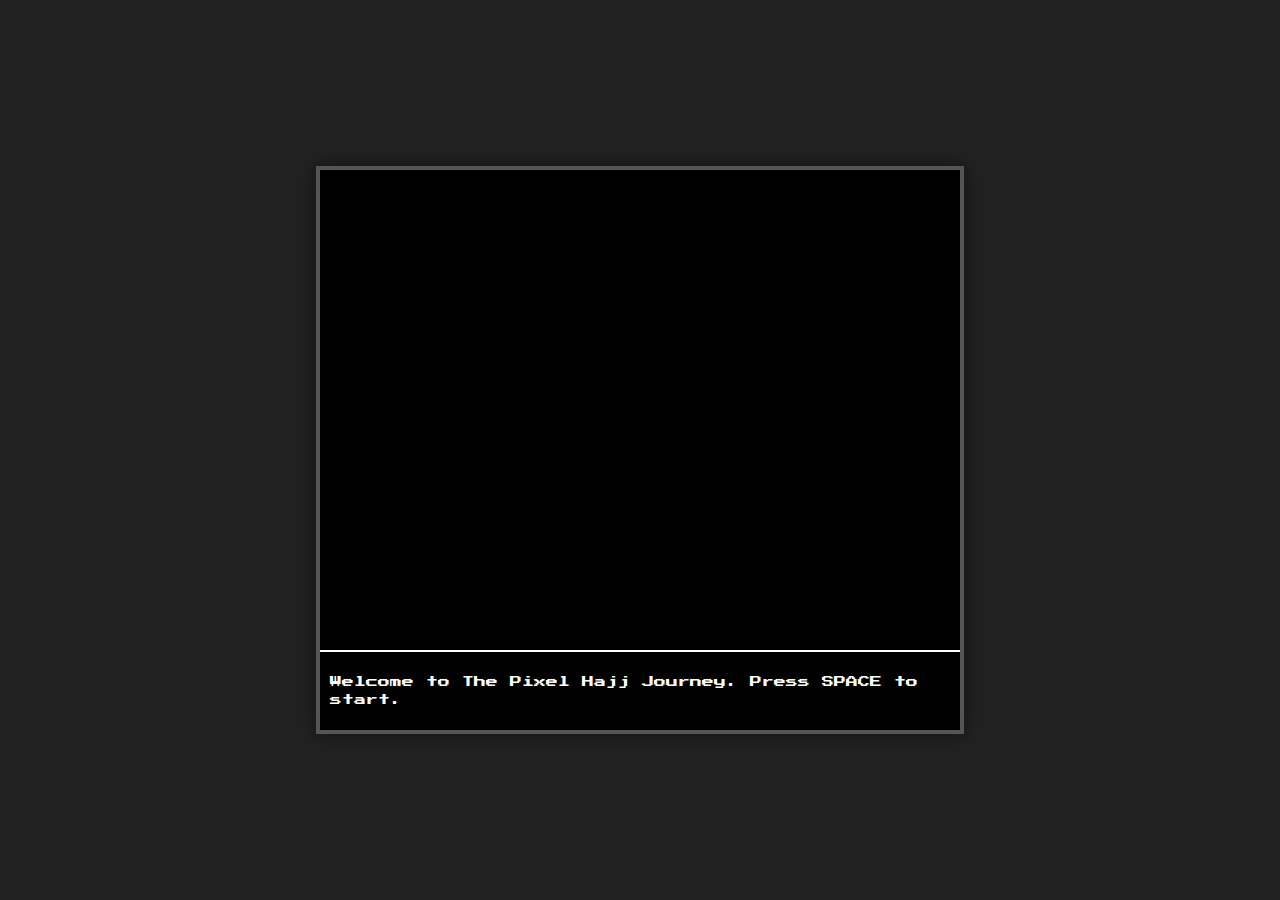
<file: index.html>
<!DOCTYPE html>
<html lang="en">

<head>
    <meta charset="UTF-8">
    <meta name="viewport" content="width=device-width, initial-scale=1.0">
    <title>The Pixel Hajj Journey</title>
    <link rel="stylesheet" href="css/style.css">
</head>

<body>

    <div id="game-container">
        <canvas id="gameCanvas" width="640" height="480"></canvas>
        <div id="hud"></div>
        <div id="ui-layer">
            <div id="message-box">Welcome to The Pixel Hajj Journey. Press SPACE to start.</div>
        </div>
    </div>

    <script src="js/constants.js"></script>
    <script src="js/utils.js"></script>
    <script src="js/input.js"></script>
    <script src="js/camera.js"></script>
    <script src="js/renderer.js"></script>
    <script src="js/entities.js"></script>
    <script src="js/stages.js"></script>
    <script src="js/audio.js"></script>
    <script src="js/game.js"></script>
    <script src="js/main.js"></script>
</body>

</html>
</file>
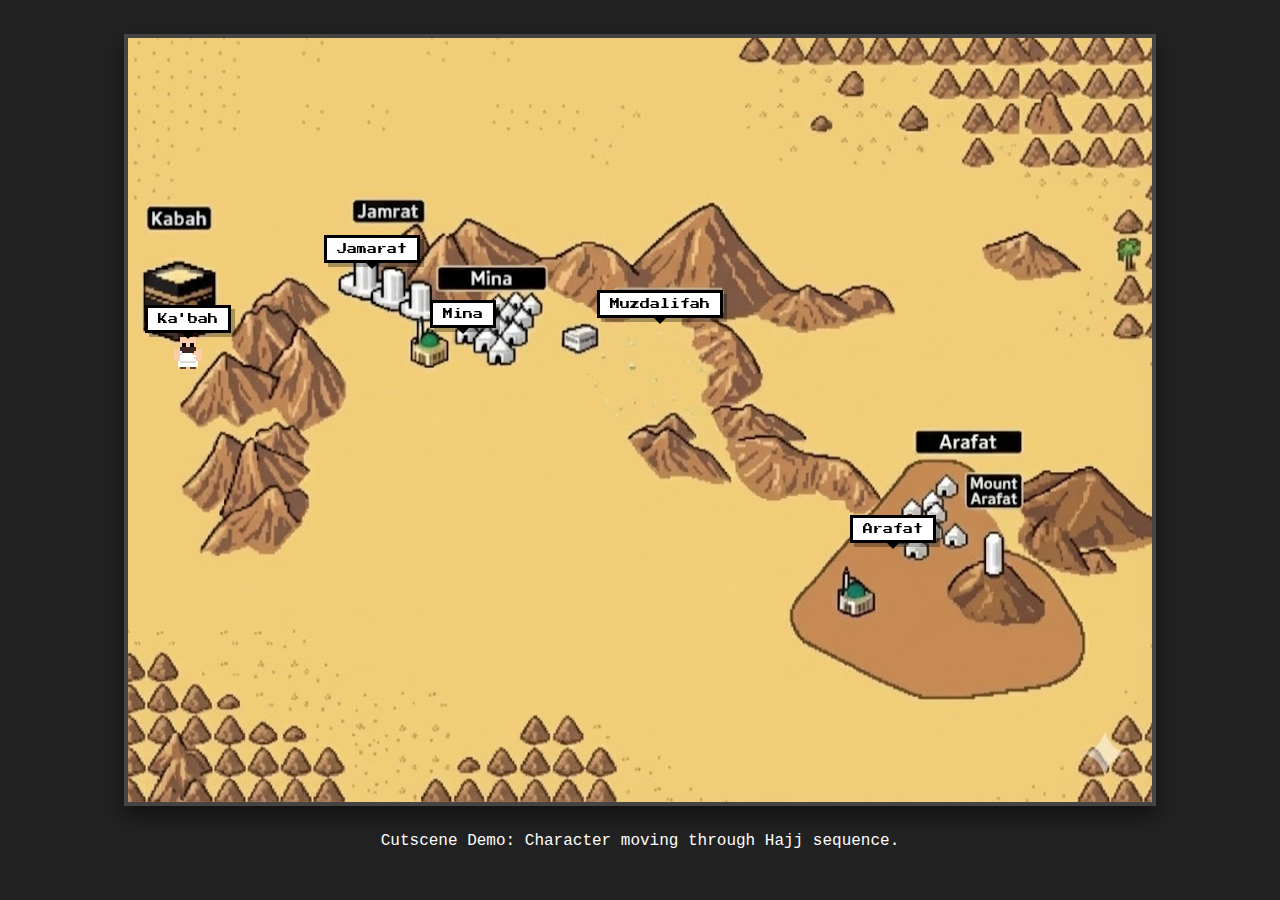
<file: map-design/index.html>
<!DOCTYPE html>
<html lang="en">

<head>
    <meta charset="UTF-8">
    <meta name="viewport" content="width=device-width, initial-scale=1.0">
    <title>Pixel Hajj Map Cutscene Demo</title>
    <link href="https://fonts.googleapis.com/css2?family=Press+Start+2P&display=swap" rel="stylesheet">
    <style>
        :root {
            --sand-color: #e8c47a;
            --grid-line-color: #d9b36c;
            --label-bg: #111;
            --label-text: #eee;
            --bg-color: #222;
        }

        body {
            background-color: var(--bg-color);
            display: flex;
            justify-content: center;
            align-items: center;
            height: 100vh;
            margin: 0;
            color: #fff;
            font-family: 'Courier New', Courier, monospace;
            flex-direction: column;
        }

        #canvas-container {
            box-shadow: 0 10px 20px rgba(0, 0, 0, 0.5);
            border: 4px solid #444;
        }

        canvas {
            /* CRITICAL property for pixel art aesthetic */
            image-rendering: pixelated;
            image-rendering: crisp-edges;

            /* Ensure canvas fills container while maintaining aspect ratio */
            display: block;
            max-width: 100%;
            height: auto;
            /* Fallback background before JS loads */
            background-color: var(--sand-color);
        }

        .controls {
            margin-top: 10px;
            text-align: center;
        }

        .map-label {
            position: absolute;
            background: #fff;
            color: #000;
            padding: 6px 10px;
            border: 3px solid #000;
            font-family: 'Press Start 2P', cursive;
            font-size: 10px;
            pointer-events: none;
            white-space: nowrap;
            transform: translate(-50%, -100%);
            margin-top: -20px;
            box-shadow: 4px 4px 0px rgba(0, 0, 0, 0.3);
            image-rendering: pixelated;
        }

        /* The little arrow/nub under the label */
        .map-label::after {
            content: '';
            position: absolute;
            bottom: -9px;
            left: 50%;
            transform: translateX(-50%);
            width: 0;
            height: 0;
            border-left: 6px solid transparent;
            border-right: 6px solid transparent;
            border-top: 6px solid #000;
        }

        /* Specific adjustments for feature points */
        .label-arafat {
            margin-top: -30px;
        }

        .label-mina {
            margin-top: -40px;
        }

        .label-jamarat {
            margin-top: -55px;
        }
    </style>
</head>

<body>

    <div id="canvas-container" style="position: relative;">
        <canvas id="gameCanvas" width="1024" height="764"></canvas>

        <!-- HTML Labels positioned relative to the 1024x764 container -->
        <div class="map-label" style="left: 5.86%; top: 41.23%;">Ka'bah</div>
        <div class="map-label label-jamarat" style="left: 23.83%; top: 36.65%;">Jamarat</div>
        <div class="map-label label-mina" style="left: 32.71%; top: 43.19%;">Mina</div>
        <div class="map-label" style="left: 51.95%; top: 39.27%;">Muzdalifah</div>
        <div class="map-label label-arafat" style="left: 74.71%; top: 70.03%;">Arafat</div>
    </div>
    <div class="controls">
        <p>Cutscene Demo: Character moving through Hajj sequence.</p>
    </div>

    <script>
        /**
         * HajjGameMap Module
         * Handles rendering the pixel map and managing character movement for cutscenes.
         */
        const HajjGameMap = (function () {
            let canvas, ctx;
            let lastTime = 0;
            let bgImage = new Image();
            let bgLoaded = false;

            // --- Configuration & Data ---

            // The internal resolution of the game map.
            const GAME_WIDTH = 1024;
            const GAME_HEIGHT = 764;

            // Visual coordinates mapped from the pixel art map (map_bg.jpg)
            const locations = {
                grandMosque: { x: 60, y: 315 },
                jamarat: { x: 244, y: 280 },
                mina: { x: 335, y: 330 },
                muzdalifah: { x: 532, y: 300 },
                arafat: { x: 765, y: 535 }
            };

            // Character State
            let character = {
                x: locations.grandMosque.x, // Start position
                y: locations.grandMosque.y,
                color: '#ff3300', // Placeholder red pixel character
                size: 32 // Size in pixels
            };

            // Movement State for cutscenes
            let movement = {
                isMoving: false,
                startX: 0,
                startY: 0,
                targetX: 0,
                targetY: 0,
                startTime: 0,
                duration: 0
            };

            // -----------------------------------
            // Initialization
            // -----------------------------------
            function init(canvasId) {
                canvas = document.getElementById(canvasId);
                if (!canvas) return;
                ctx = canvas.getContext('2d');

                // Enforce internal resolution
                canvas.width = GAME_WIDTH;
                canvas.height = GAME_HEIGHT;

                // Load Background Image
                bgImage.src = 'map_bg.jpg';
                bgImage.onload = () => {
                    bgLoaded = true;
                    console.log("Map background loaded.");
                };

                // Add helper listener to log coordinates on click
                canvas.addEventListener('mousedown', (e) => {
                    const rect = canvas.getBoundingClientRect();
                    const scaleX = canvas.width / rect.width;
                    const scaleY = canvas.height / rect.height;
                    const x = Math.round((e.clientX - rect.left) * scaleX);
                    const y = Math.round((e.clientY - rect.top) * scaleY);
                    console.log(`Clicked Coordinates: { x: ${x}, y: ${y} }`);
                });

                // Start the game loop
                requestAnimationFrame(gameLoop);
                console.log("Hajj Map initialized. Click anywhere on the map to find coordinates.");
            }

            // -----------------------------------
            // Game Loop & Logic
            // -----------------------------------
            function gameLoop(timestamp) {
                let dt = timestamp - lastTime;
                lastTime = timestamp;

                update(dt);
                draw();

                requestAnimationFrame(gameLoop);
            }

            function update(dt) {
                if (!movement.isMoving) return;

                const now = performance.now();
                const elapsed = now - movement.startTime;
                const startPause = 500;
                const endPause = 500;
                const moveDuration = 6000; // 6s movement
                const totalDuration = startPause + moveDuration + endPause;

                let p = 0;
                if (elapsed < startPause) {
                    p = 0;
                } else if (elapsed > startPause + moveDuration) {
                    p = 1;
                } else {
                    const moveProgress = (elapsed - startPause) / moveDuration;
                    // EaseInOutQuad
                    p = moveProgress < 0.5 ? 2 * moveProgress * moveProgress : 1 - Math.pow(-2 * moveProgress + 2, 2) / 2;
                }

                character.x = movement.startX + (movement.targetX - movement.startX) * p;
                character.y = movement.startY + (movement.targetY - movement.startY) * p;

                if (elapsed >= totalDuration) {
                    movement.isMoving = false;
                    character.x = movement.targetX;
                    character.y = movement.targetY;
                }
            }

            // -----------------------------------
            // Rendering
            // -----------------------------------
            function draw() {
                ctx.clearRect(0, 0, canvas.width, canvas.height);

                // 1. Draw Background
                if (bgLoaded) {
                    ctx.drawImage(bgImage, 0, 0, canvas.width, canvas.height);
                } else {
                    // Fallback while loading
                    ctx.fillStyle = '#e8c47a';
                    ctx.fillRect(0, 0, canvas.width, canvas.height);
                    ctx.fillStyle = '#000';
                    ctx.fillText("Loading Map...", 20, 30);
                }

                // 2. Draw Character
                drawCharacter();
            }

            // --- ASSETS & CONSTANTS ---
            const COLORS = {
                WHITE: '#ffffff',
                BLACK: '#000000',
                SKIN: '#ffccaa',
                SKIN_DARK: '#8b4513',
                SHIRT: '#4488cc',
                PANTS: '#333333',
                SANDAL: '#5d4037',
                IHRAM_SHADOW: '#dddddd',
                HAIR: '#3e2723'
            };

            function drawCharacter() {
                const x = Math.round(character.x - (character.size / 2));
                const y = Math.round(character.y - (character.size / 2));
                drawMiniPlayer(ctx, x, y, true); // true for isIhram
            }

            // Adapted from Renderer.drawPlayer
            function drawMiniPlayer(ctx, dx, dy, isIhram) {
                // Helper for small rects - scaled by 2 to double the character size
                const s = 2;
                const r = (rx, ry, w, h, col) => {
                    ctx.fillStyle = col;
                    ctx.fillRect(dx + rx * s, dy + ry * s, w * s, h * s);
                };

                // --- FEET & SANDALS ---
                // Left foot
                r(4, 14, 3, 2, COLORS.SKIN);
                r(4, 15, 3, 1, COLORS.SANDAL);
                // Right foot
                r(9, 14, 3, 2, COLORS.SKIN);
                r(9, 15, 3, 1, COLORS.SANDAL);

                // --- BODY ---
                if (isIhram) {
                    // Main white garment
                    r(3, 6, 10, 9, COLORS.WHITE);
                    // Idtiba (Right shoulder bare, Left covered)
                    // Expose top-right of body block to skin
                    r(10, 6, 3, 3, COLORS.SKIN);

                    // Draping/Shadow details
                    r(3, 8, 2, 1, COLORS.IHRAM_SHADOW);
                    r(11, 10, 2, 1, COLORS.IHRAM_SHADOW);
                    r(4, 12, 8, 1, COLORS.IHRAM_SHADOW);
                } else {
                    // Normal clothes
                    r(3, 6, 10, 6, COLORS.SHIRT);
                    r(4, 12, 8, 3, COLORS.PANTS);
                }

                // --- ARMS ---
                // Arms down
                r(1, 6, 3, 6, COLORS.SKIN); // Left arm
                r(12, 6, 3, 6, COLORS.SKIN); // Right arm

                // --- HEAD ---
                // Face base
                r(4, 0, 8, 7, COLORS.SKIN);

                // Hair (or lack thereof if Ihram/Bald)
                if (!isIhram) {
                    r(4, 0, 8, 2, COLORS.HAIR); // Top hair
                    r(3, 1, 1, 3, COLORS.HAIR); // Sideburn L
                    r(12, 1, 1, 3, COLORS.HAIR); // Sideburn R
                }

                // Eyes
                r(5, 3, 2, 2, COLORS.BLACK);
                r(9, 3, 2, 2, COLORS.BLACK);

                // Beard
                r(4, 5, 8, 2, COLORS.HAIR);
                r(5, 7, 6, 1, COLORS.HAIR);
            }

            // -----------------------------------
            // Public API
            // -----------------------------------

            function moveToLocation(locationKey, durationSeconds = 2.0) {
                const target = locations[locationKey];
                if (!target) {
                    console.error(`Location '${locationKey}' not found.`);
                    return;
                }

                movement.startX = character.x;
                movement.startY = character.y;
                movement.targetX = target.x;
                movement.targetY = target.y;
                movement.startTime = performance.now();
                movement.duration = durationSeconds * 1000;
                movement.isMoving = true;
            }

            function setCharacterPosition(locationKey) {
                const target = locations[locationKey];
                if (target) {
                    character.x = target.x;
                    character.y = target.y;
                }
            }

            return {
                init: init,
                moveToLocation: moveToLocation,
                setCharacterPosition: setCharacterPosition
            };

        })();


        // =========================================
        // Integration & Demo Code
        // =========================================

        // 1. Initialize the map engine
        HajjGameMap.init('gameCanvas');

        // 2. Run a demo sequence to show cutscene functionality
        // This simulates the progression of Hajj based on the map flow.
        setTimeout(() => {
            runDemoSequence();
        }, 1000);

        async function runDemoSequence() {
            const pause = ms => new Promise(res => setTimeout(res, ms));

            // Reset to start
            HajjGameMap.setCharacterPosition('grandMosque');
            await pause(1000);

            // Total animation: 7s (0.5s pause + 6s move + 0.5s pause)
            const ANIM_TIME = 7000;

            // Move to Jamarat
            HajjGameMap.moveToLocation('jamarat');
            await pause(ANIM_TIME);

            // Move to Mina
            HajjGameMap.moveToLocation('mina');
            await pause(ANIM_TIME);

            // Move to Muzdalifah
            HajjGameMap.moveToLocation('muzdalifah');
            await pause(ANIM_TIME);

            // Move to Arafat
            HajjGameMap.moveToLocation('arafat');
            await pause(ANIM_TIME);

            console.log("Demo sequence complete.");
        }

    </script>
</body>

</html>
</file>
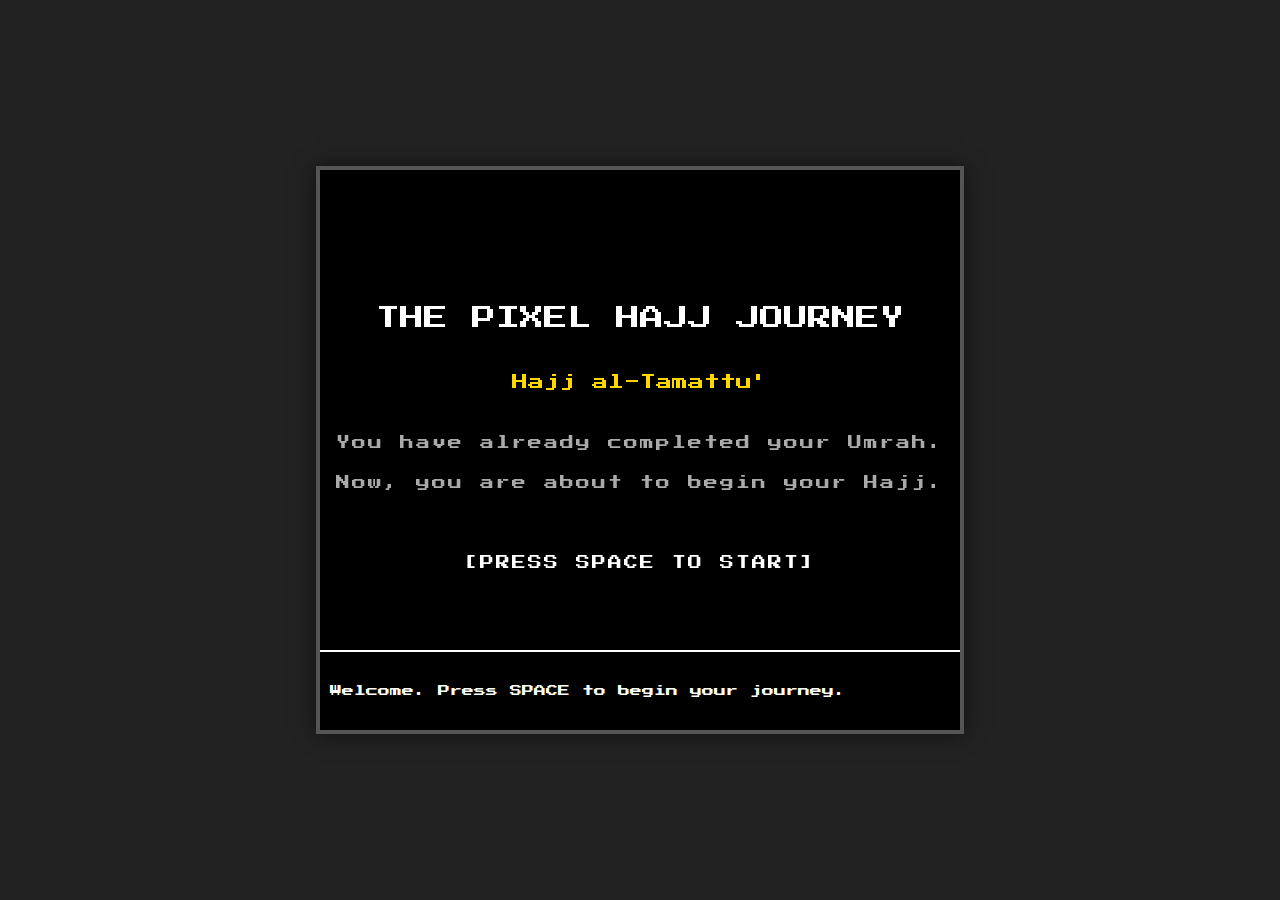
<file: pixel_hajj.html>
<!DOCTYPE html>
<html lang="en">

<head>
    <meta charset="UTF-8">
    <meta name="viewport" content="width=device-width, initial-scale=1.0">
    <title>The Pixel Hajj Journey</title>
    <style>
        @import url('https://fonts.googleapis.com/css2?family=Press+Start+2P&display=swap');

        body {
            background-color: #222;
            color: #fff;
            font-family: 'Press Start 2P', monospace;
            display: flex;
            flex-direction: column;
            align-items: center;
            justify-content: center;
            height: 100vh;
            margin: 0;
            overflow: hidden;
        }

        #game-container {
            position: relative;
            border: 4px solid #555;
            box-shadow: 0 0 20px rgba(0, 0, 0, 0.5);
            width: 640px;
        }

        canvas {
            display: block;
            image-rendering: pixelated;
        }

        #ui-layer {
            width: 100%;
            height: 80px;
            background: #000;
            border-top: 2px solid #fff;
            padding: 10px;
            box-sizing: border-box;
            display: flex;
            flex-direction: column;
            justify-content: center;
        }

        #message-box {
            font-size: 12px;
            line-height: 1.5;
            color: #fff;
            text-shadow: 1px 1px 0 #000;
        }

        #hud {
            position: absolute;
            top: 10px;
            left: 10px;
            font-size: 10px;
            color: #ffd700;
            text-shadow: 1px 1px 0 #000;
            z-index: 10;
        }
    </style>
</head>

<body>

    <div id="game-container">
        <canvas id="gameCanvas" width="640" height="480"></canvas>
        <div id="hud"></div>
        <div id="ui-layer">
            <div id="message-box">Welcome to The Pixel Hajj Journey. Press SPACE to start.</div>
        </div>
    </div>

    <script>
        /**
         * THE PIXEL HAJJ JOURNEY
         * A single-file HTML5 Canvas RPG.
         */

        // --- CONSTANTS & CONFIG ---
        const SCALE = 4;
        const TILE_SIZE = 16;
        const SCREEN_W = 640;
        const SCREEN_H = 480;
        const LOGICAL_W = SCREEN_W / SCALE;
        const LOGICAL_H = SCREEN_H / SCALE;

        const COLORS = {
            SAND: '#e0c068',
            SAND_DARK: '#c0a050',
            SKY_DAY: '#4080ff',
            SKY_NIGHT: '#101030',
            WHITE: '#ffffff',
            BLACK: '#000000',
            SKIN: '#ffccaa',
            SHIRT: '#4488cc',
            PANTS: '#333333',
            MOUNTAIN: '#606060',
            MOUNTAIN_DARK: '#404040',
            TEXT_BOX_BG: 'rgba(0,0,0,0.8)',
            TENT_SHADOW: 'rgba(0,0,0,0.2)',
            RUG_RED: '#880000',
            RUG_DETAIL: '#cc0000',
            PEBBLE: '#888888',
            PILLAR: '#777777',
            STALL_WOOD: '#8b4513',
            KAABA_BLACK: '#111111',
            KAABA_GOLD: '#ffd700',
            MARBLE: '#eeeeee',
            HAIR: '#3e2723',
            SANDAL: '#5d4037',
            IHRAM_SHADOW: '#dddddd',
            WALL_CREAM: '#fdf5e6',
            CARPET_RED: '#800000',
            CARPET_PATTERN: '#a00000',
            PILLAR_MARBLE: '#e0e0e0',
            WINDOW_BLUE: '#446688',
            RUG_GREEN: '#006400',
            RUG_GOLD: '#ffd700',
            TENT_PEAK: '#f0f0f0',
            TENT_SIDE: '#e0e0e0',
            ROPE: '#8b4513',
            PAVEMENT: '#a0a0a0'
        };

        // --- UTILS ---
        function lerpColor(a, b, amount) {
            var ah = parseInt(a.replace(/#/g, ''), 16),
                ar = ah >> 16, ag = ah >> 8 & 0xff, ab = ah & 0xff,
                bh = parseInt(b.replace(/#/g, ''), 16),
                br = bh >> 16, bg = bh >> 8 & 0xff, bb = bh & 0xff,
                rr = ar + amount * (br - ar),
                rg = ag + amount * (bg - ag),
                rb = ab + amount * (bb - ab);

            return '#' + ((1 << 24) + (rr << 16) + (rg << 8) + rb | 0).toString(16).slice(1);
        }

        // --- INPUT HANDLING ---
        class Input {
            constructor() {
                this.keys = {};
                this.prevKeys = {};

                window.addEventListener('keydown', (e) => {
                    this.keys[e.code] = true;
                    if (['ArrowUp', 'ArrowDown', 'ArrowLeft', 'ArrowRight', 'Space'].includes(e.code)) {
                        e.preventDefault();
                    }
                });

                window.addEventListener('keyup', (e) => {
                    this.keys[e.code] = false;
                });
            }

            update() {
                this.prevKeys = { ...this.keys };
            }

            isDown(code) {
                return !!this.keys[code];
            }

            isJustPressed(code) {
                return !!this.keys[code] && !this.prevKeys[code];
            }
        }

        // --- CAMERA ---
        class Camera {
            constructor(width, height) {
                this.x = 0;
                this.y = 0;
                this.width = width;
                this.height = height;
            }

            follow(target, mapW, mapH) {
                this.x = target.x - this.width / 2 + target.w / 2;
                this.y = target.y - this.height / 2 + target.h / 2;
                this.x = Math.max(0, Math.min(this.x, mapW - this.width));
                this.y = Math.max(0, Math.min(this.y, mapH - this.height));
            }
        }

        // --- RENDERER ---
        class Renderer {
            constructor(ctx) {
                this.ctx = ctx;
                this.camera = { x: 0, y: 0 };
            }

            setCamera(camera) {
                this.camera = camera;
            }

            clear(color) {
                this.ctx.fillStyle = color;
                this.ctx.fillRect(0, 0, LOGICAL_W, LOGICAL_H);
            }

            rect(x, y, w, h, color) {
                this.ctx.fillStyle = color;
                this.ctx.fillRect(Math.floor(x - this.camera.x), Math.floor(y - this.camera.y), w, h);
            }

            drawPlayer(x, y, isIhram, isHairCut, pose = 'stand') {
                const dx = Math.floor(x);
                const dy = Math.floor(y);

                if (pose === 'sleep') {
                    // Sleeping Pose (Lying down)
                    // Body (Horizontal)
                    if (isIhram) {
                        this.rect(dx, dy + 8, 14, 6, COLORS.WHITE);
                    } else {
                        this.rect(dx, dy + 8, 14, 6, COLORS.SHIRT);
                    }
                    // Head
                    this.rect(dx - 4, dy + 6, 6, 6, COLORS.SKIN);
                    // Closed Eyes (Eyelids)
                    this.rect(dx - 2, dy + 8, 2, 1, COLORS.SKIN);
                    return;
                }

                // --- FEET & SANDALS ---
                // Left foot
                this.rect(dx + 4, dy + 14, 3, 2, COLORS.SKIN);
                this.rect(dx + 4, dy + 15, 3, 1, COLORS.SANDAL);
                // Right foot
                this.rect(dx + 9, dy + 14, 3, 2, COLORS.SKIN);
                this.rect(dx + 9, dy + 15, 3, 1, COLORS.SANDAL);

                // --- BODY ---
                if (isIhram) {
                    // Main white garment
                    this.rect(dx + 3, dy + 6, 10, 9, COLORS.WHITE);
                    // Idtiba (Right shoulder bare, Left covered)
                    // Expose top-right of body block to skin
                    this.rect(dx + 10, dy + 6, 3, 3, COLORS.SKIN);

                    // Draping/Shadow details
                    this.rect(dx + 3, dy + 8, 2, 1, COLORS.IHRAM_SHADOW);
                    this.rect(dx + 11, dy + 10, 2, 1, COLORS.IHRAM_SHADOW);
                    this.rect(dx + 4, dy + 12, 8, 1, COLORS.IHRAM_SHADOW);
                } else {
                    // Normal clothes (Shirt + Pants)
                    this.rect(dx + 3, dy + 6, 10, 6, COLORS.SHIRT);
                    this.rect(dx + 4, dy + 12, 8, 3, COLORS.PANTS);
                }

                // --- ARMS ---
                if (pose === 'pray') {
                    // Arms raised
                    this.rect(dx + 0, dy + 2, 3, 6, COLORS.SKIN); // Left arm up
                    this.rect(dx + 13, dy + 2, 3, 6, COLORS.SKIN); // Right arm up

                    // Full sleeves when not in Ihram (raised)
                    if (!isIhram) {
                        this.rect(dx + 0, dy + 2, 3, 6, COLORS.SHIRT); // Left sleeve
                        this.rect(dx + 13, dy + 2, 3, 6, COLORS.SHIRT); // Right sleeve
                        // Show hands
                        this.rect(dx + 0, dy + 6, 3, 2, COLORS.SKIN); // Left hand
                        this.rect(dx + 13, dy + 6, 3, 2, COLORS.SKIN); // Right hand
                    }
                } else {
                    // Arms down
                    this.rect(dx + 1, dy + 6, 3, 6, COLORS.SKIN); // Left arm
                    this.rect(dx + 12, dy + 6, 3, 6, COLORS.SKIN); // Right arm

                    // Full sleeves when not in Ihram (down)
                    if (!isIhram) {
                        this.rect(dx + 1, dy + 6, 3, 6, COLORS.SHIRT); // Left sleeve
                        this.rect(dx + 12, dy + 6, 3, 6, COLORS.SHIRT); // Right sleeve
                        // Show hands
                        this.rect(dx + 1, dy + 10, 3, 2, COLORS.SKIN); // Left hand
                        this.rect(dx + 12, dy + 10, 3, 2, COLORS.SKIN); // Right hand
                    }
                }

                // --- HEAD ---
                // Face base
                this.rect(dx + 4, dy, 8, 7, COLORS.SKIN);

                // Hair
                if (!isHairCut) {
                    this.rect(dx + 4, dy, 8, 2, COLORS.HAIR); // Top hair
                    this.rect(dx + 3, dy + 1, 1, 3, COLORS.HAIR); // Sideburn L
                    this.rect(dx + 12, dy + 1, 1, 3, COLORS.HAIR); // Sideburn R
                }

                // Eyes
                this.rect(dx + 5, dy + 3, 2, 2, COLORS.BLACK);
                this.rect(dx + 9, dy + 3, 2, 2, COLORS.BLACK);

                // Beard
                // Beard (Always present, even after haircut)
                this.rect(dx + 4, dy + 5, 8, 2, COLORS.HAIR);
                this.rect(dx + 5, dy + 7, 6, 1, COLORS.HAIR);
            }

            drawCloud(x, y) {
                this.rect(x + 10, y, 30, 10, '#fff');
                this.rect(x, y + 5, 20, 10, '#fff');
                this.rect(x + 25, y + 5, 20, 10, '#fff');
            }

            drawTent(x, y) {
                const sx = Math.floor(x - this.camera.x);
                const sy = Math.floor(y - this.camera.y);

                // Ropes (Pegs) - Thinner and more grounded
                this.ctx.strokeStyle = COLORS.ROPE;
                this.ctx.lineWidth = 1;
                this.ctx.beginPath();
                // Left Rope
                this.ctx.moveTo(sx + 4, sy + 15);
                this.ctx.lineTo(sx - 6, sy + 28);
                // Right Rope
                this.ctx.moveTo(sx + 28, sy + 15);
                this.ctx.lineTo(sx + 38, sy + 28);
                this.ctx.stroke();

                // Pegs
                this.ctx.fillStyle = '#553311';
                this.ctx.fillRect(sx - 7, sy + 27, 2, 2);
                this.ctx.fillRect(sx + 37, sy + 27, 2, 2);

                // Triangular Tent Body
                // Main front face (Triangle)
                this.ctx.fillStyle = COLORS.WHITE;
                this.ctx.beginPath();
                this.ctx.moveTo(sx + 16, sy);       // Top peak
                this.ctx.lineTo(sx + 32, sy + 28);  // Bottom right
                this.ctx.lineTo(sx, sy + 28);       // Bottom left
                this.ctx.closePath();
                this.ctx.fill();

                // Shaded side (giving it 3D depth)
                this.ctx.fillStyle = COLORS.TENT_SIDE;
                this.ctx.beginPath();
                this.ctx.moveTo(sx + 16, sy);       // Top peak
                this.ctx.lineTo(sx + 16, sy + 28);  // Bottom center
                this.ctx.lineTo(sx, sy + 28);       // Bottom left
                this.ctx.closePath();
                this.ctx.fill();

                // Entrance (Darker triangle/slit)
                this.ctx.fillStyle = '#dddddd';
                this.ctx.beginPath();
                this.ctx.moveTo(sx + 16, sy + 12);
                this.ctx.lineTo(sx + 20, sy + 28);
                this.ctx.lineTo(sx + 12, sy + 28);
                this.ctx.closePath();
                this.ctx.fill();
            }

            drawMountain(x, y, w, h) {
                const sx = Math.floor(x - this.camera.x);
                const sy = Math.floor(y - this.camera.y);

                // Base Layer (Widest)
                this.ctx.fillStyle = COLORS.MOUNTAIN;
                this.ctx.fillRect(sx, sy + 40, w, h - 40);

                // Middle Layer (Stepped in)
                this.ctx.fillStyle = '#707070';
                this.ctx.fillRect(sx + 10, sy + 20, w - 20, h - 20);

                // Top Layer (Peak area)
                this.ctx.fillStyle = '#808080';
                this.ctx.fillRect(sx + 25, sy, w - 50, h - 30);

                // Texture/Rocks
                this.ctx.fillStyle = '#505050';
                this.ctx.fillRect(sx + 15, sy + 50, 10, 5);
                this.ctx.fillRect(sx + w - 25, sy + 30, 8, 4);
                this.ctx.fillRect(sx + 40, sy + 10, 6, 3);

                // The White Pillar (Jabal al-Rahmah Marker)
                const px = sx + w / 2 - 4;
                const py = sy - 15;
                this.ctx.fillStyle = '#ffffff';
                this.ctx.fillRect(px, py, 8, 20); // Pillar shaft
                this.ctx.fillStyle = '#dddddd'; // Shading
                this.ctx.fillRect(px + 6, py, 2, 20);
            }

            drawPillar(x, y, w, h) {
                this.rect(x, y, w, h, COLORS.PILLAR);
                this.rect(x + 2, y + 2, w - 4, h - 4, '#999999');
            }

            drawStall(x, y, type) {
                this.rect(x, y, 40, 30, COLORS.STALL_WOOD);
                this.rect(x + 5, y + 5, 30, 20, '#000');
                if (type === 'animal') {
                    this.rect(x + 15, y - 10, 10, 10, '#fff');
                    this.rect(x + 17, y - 8, 6, 6, '#f00');
                } else if (type === 'scissors') {
                    this.rect(x + 15, y - 10, 10, 10, '#fff');
                    this.rect(x + 16, y - 8, 8, 2, '#000');
                    this.rect(x + 16, y - 8, 2, 8, '#000');
                }
            }

            drawKaaba(x, y) {
                // Base
                this.rect(x, y, 64, 64, COLORS.KAABA_BLACK);
                // Gold stripe
                this.rect(x, y + 10, 64, 8, COLORS.KAABA_GOLD);
                // Door area
                this.rect(x + 40, y + 30, 12, 20, '#332200');

                // Black Stone (Hajar al-Aswad) - Bottom Left Corner
                // Silver Casing
                this.ctx.fillStyle = '#c0c0c0';
                this.ctx.beginPath();
                this.ctx.arc(Math.floor(x - this.camera.x), Math.floor(y + 64 - this.camera.y - 5), 6, 0, Math.PI * 2);
                this.ctx.fill();
                // Stone
                this.ctx.fillStyle = '#000';
                this.ctx.beginPath();
                this.ctx.arc(Math.floor(x - this.camera.x), Math.floor(y + 64 - this.camera.y - 5), 3, 0, Math.PI * 2);
                this.ctx.fill();
            }

            drawSheep(x, y) {
                const sx = Math.floor(x - this.camera.x);
                const sy = Math.floor(y - this.camera.y);

                // Body
                this.ctx.fillStyle = COLORS.WHITE;
                this.ctx.fillRect(sx, sy, 12, 8);
                // Head
                this.ctx.fillStyle = '#f0f0f0';
                this.ctx.fillRect(sx - 2, sy - 2, 6, 6);
                // Legs
                this.ctx.fillStyle = '#333';
                this.ctx.fillRect(sx + 2, sy + 8, 2, 3);
                this.ctx.fillRect(sx + 8, sy + 8, 2, 3);
                // Eye
                this.ctx.fillStyle = '#000';
                this.ctx.fillRect(sx, sy, 1, 1);
            }

            drawSign(x, y, text) {
                const sx = Math.floor(x - this.camera.x);
                const sy = Math.floor(y - this.camera.y);

                this.ctx.font = '6px monospace';
                const textWidth = this.ctx.measureText(text).width;
                const boardW = textWidth + 6;
                const boardH = 10;
                const boardX = sx - boardW / 2;

                // Post
                this.ctx.fillStyle = COLORS.STALL_WOOD;
                this.ctx.fillRect(sx - 1, sy + 10, 2, 10);

                // Board
                this.ctx.fillStyle = '#d2b48c'; // Tan
                this.ctx.fillRect(boardX, sy, boardW, boardH);
                this.ctx.strokeStyle = COLORS.STALL_WOOD;
                this.ctx.strokeRect(boardX, sy, boardW, boardH);

                // Arrow/Text
                this.ctx.fillStyle = '#3e2723';
                this.ctx.fillText(text, boardX + 3, sy + 7);
            }

            drawBarber(x, y) {
                const sx = Math.floor(x - this.camera.x);
                const sy = Math.floor(y - this.camera.y);

                // Face
                this.ctx.fillStyle = COLORS.SKIN;
                this.ctx.fillRect(sx + 4, sy, 8, 7);
                // Hair
                this.ctx.fillStyle = COLORS.HAIR;
                this.ctx.fillRect(sx + 4, sy, 8, 2);
                this.ctx.fillRect(sx + 3, sy + 1, 1, 3);
                this.ctx.fillRect(sx + 12, sy + 1, 1, 3);

                // White Coat
                this.ctx.fillStyle = '#fff';
                this.ctx.fillRect(sx + 3, sy + 6, 10, 9);
                // Pants
                this.ctx.fillStyle = '#fff';
                this.ctx.fillRect(sx + 4, sy + 12, 8, 3);

                // Scissors
                this.ctx.fillStyle = '#c0c0c0';
                this.ctx.fillRect(sx + 14, sy + 6, 4, 1);
                this.ctx.fillRect(sx + 14, sy + 6, 1, 4);
            }
        }

        // --- GAME ENTITIES ---
        class Sign {
            constructor(x, y, text) {
                this.x = x;
                this.y = y;
                this.text = text;
                this.w = 16;
                this.h = 20;
            }
            draw(renderer) {
                renderer.drawSign(this.x, this.y, this.text);
            }
        }

        class Player {
            constructor(x, y) {
                this.x = x;
                this.y = y;
                this.w = 16;
                this.h = 16;
                this.speed = 1.5;
                this.isIhram = false;
                this.isHairCut = false;
            }

            update(input, solids, mapW, mapH) {
                let dx = 0;
                let dy = 0;

                if (input.isDown('ArrowUp')) dy -= this.speed;
                if (input.isDown('ArrowDown')) dy += this.speed;
                if (input.isDown('ArrowLeft')) dx -= this.speed;
                if (input.isDown('ArrowRight')) dx += this.speed;

                if (dx !== 0 && dy !== 0) {
                    dx *= 0.707;
                    dy *= 0.707;
                }

                this.x += dx;
                if (this.checkCollision(solids)) this.x -= dx;

                this.y += dy;
                if (this.checkCollision(solids)) this.y -= dy;

                this.x = Math.max(0, Math.min(this.x, mapW - this.w));
                this.y = Math.max(0, Math.min(this.y, mapH - this.h));
            }

            checkCollision(solids) {
                for (let s of solids) {
                    if (this.x < s.x + s.w &&
                        this.x + this.w > s.x &&
                        this.y < s.y + s.h &&
                        this.y + this.h > s.y) {
                        return true;
                    }
                }
                return false;
            }
        }

        // --- STAGES ---
        class Stage {
            constructor(game) {
                this.game = game;
                this.solids = [];
                this.mapW = LOGICAL_W;
                this.mapH = LOGICAL_H;
                this.showPlayer = true;
            }
            enter() { }
            update() { }
            draw(renderer) { }
            exit() { }
        }

        class StageIntro extends Stage {
            constructor(game) {
                super(game);
                this.showPlayer = false;
            }
            enter() {
                this.game.ui.setMessage("Welcome. Press SPACE to begin your journey.");
                this.game.ui.setHUD("");
            }
            update() {
                if (this.game.input.isJustPressed('Space')) {
                    this.game.changeStage(new StageMeeqat(this.game));
                }
            }
            draw(renderer) {
                renderer.clear('#000');
                renderer.ctx.fillStyle = '#fff';
                renderer.ctx.textAlign = 'center';

                // Title
                renderer.ctx.font = '6px "Press Start 2P"';
                renderer.ctx.fillText("THE PIXEL HAJJ JOURNEY", LOGICAL_W / 2, 40);

                // Subtitle
                renderer.ctx.font = '4px "Press Start 2P"';
                renderer.ctx.fillStyle = '#ffd700';
                renderer.ctx.fillText("Hajj al-Tamattu'", LOGICAL_W / 2, 55);

                // Context Text
                renderer.ctx.font = '3.5px "Press Start 2P"';
                renderer.ctx.fillStyle = '#aaa';
                renderer.ctx.fillText("You have already completed your Umrah.", LOGICAL_W / 2, 70);
                renderer.ctx.fillText("Now, you are about to begin your Hajj.", LOGICAL_W / 2, 80);

                // Prompt
                renderer.ctx.fillStyle = '#fff';
                renderer.ctx.font = '3.5px "Press Start 2P"';
                renderer.ctx.fillText("[PRESS SPACE TO START]", LOGICAL_W / 2, 100);

                renderer.ctx.textAlign = 'left'; // Reset
            }
        }

        class StageMeeqat extends Stage {
            constructor(game) {
                super(game);
                this.rug = { x: 60, y: 60, w: 20, h: 30 };
            }
            enter() {
                this.game.player.x = 20;
                this.game.player.y = 60;
                this.game.ui.setMessage("Stage 1: The Meeqat. Walk to the rug and press SPACE to make Niyyah.");
                this.game.ui.setHUD("");
            }
            update() {
                if (this.game.input.isJustPressed('Space')) {
                    const p = this.game.player;
                    const r = this.rug;
                    if (p.x < r.x + r.w + 10 && p.x + p.w > r.x - 10 &&
                        p.y < r.y + r.h + 10 && p.y + p.h > r.y - 10) {
                        this.game.player.isIhram = true;
                        this.game.ui.setMessage("Labbayka Hajjan! (Here I am for Hajj)");
                        setTimeout(() => {
                            this.game.ui.setMessage("Ihram donned. Intention made. Go forth!");
                        }, 1500);
                        setTimeout(() => { this.game.changeStage(new StageMina(this.game)); }, 3500);
                    }
                }
            }
            draw(renderer) {
                // 1. Floor (Carpet)
                renderer.clear(COLORS.CARPET_RED);
                // Carpet rows (Saff)
                for (let y = 50; y < this.mapH; y += 20) {
                    renderer.rect(0, y, this.mapW, 2, COLORS.CARPET_PATTERN);
                }

                // 2. Walls
                // Back wall
                renderer.rect(0, 0, this.mapW, 40, COLORS.WALL_CREAM);
                // Decorative stripe on wall
                renderer.rect(0, 30, this.mapW, 2, '#d4c5b0');

                // Mihrab (Niche) - Centered
                const mx = this.mapW / 2 - 12;
                const my = 10;
                renderer.rect(mx, my, 24, 30, '#d4c5b0'); // Outline
                renderer.rect(mx + 2, my + 4, 20, 26, '#e0d0b0'); // Inner
                renderer.rect(mx + 4, my + 8, 16, 22, '#c0b090'); // Deep niche
                // Arch top for Mihrab
                renderer.rect(mx + 4, my + 8, 2, 2, '#a09070');
                renderer.rect(mx + 18, my + 8, 2, 2, '#a09070');
                renderer.rect(mx + 6, my + 6, 12, 2, '#a09070');

                // Windows/Arches on back wall (Skip center for Mihrab)
                for (let i = 10; i < this.mapW; i += 40) {
                    if (Math.abs(i - (this.mapW / 2 - 10)) < 30) continue; // Skip if near Mihrab
                    renderer.rect(i, 5, 20, 25, '#d4c5b0'); // Arch outline
                    renderer.rect(i + 2, 7, 16, 23, COLORS.WINDOW_BLUE); // Window pane
                    renderer.rect(i + 10, 7, 1, 23, '#334455'); // Bar V
                    renderer.rect(i + 2, 18, 16, 1, '#334455'); // Bar H
                }

                // 3. Pillars
                const pillarY = 35;
                for (let i = 30; i < this.mapW; i += 60) {
                    if (Math.abs(i - (this.mapW / 2)) < 20) continue; // Don't block Mihrab view
                    // Base
                    renderer.rect(i - 4, pillarY + 80, 16, 8, '#c0c0c0');
                    // Shaft
                    renderer.rect(i, 0, 8, pillarY + 80, COLORS.PILLAR_MARBLE);
                    // Detail lines
                    renderer.rect(i + 2, 0, 1, pillarY + 80, '#f0f0f0');
                    renderer.rect(i + 5, 0, 1, pillarY + 80, '#cccccc');
                }

                // 4. Interaction Rug (The specific one for Niyyah)
                // Fringes
                renderer.rect(this.rug.x, this.rug.y - 2, this.rug.w, 2, COLORS.RUG_GOLD);
                renderer.rect(this.rug.x, this.rug.y + this.rug.h, this.rug.w, 2, COLORS.RUG_GOLD);

                // Base
                renderer.rect(this.rug.x, this.rug.y, this.rug.w, this.rug.h, COLORS.RUG_GREEN);

                // Inner Arch Design
                renderer.rect(this.rug.x + 3, this.rug.y + 3, 2, this.rug.h - 6, '#008000'); // Left border
                renderer.rect(this.rug.x + this.rug.w - 5, this.rug.y + 3, 2, this.rug.h - 6, '#008000'); // Right border
                renderer.rect(this.rug.x + 3, this.rug.y + 3, this.rug.w - 6, 2, '#008000'); // Top border
                renderer.rect(this.rug.x + 3, this.rug.y + this.rug.h - 5, this.rug.w - 6, 2, '#008000'); // Bottom border

                // Arch top
                renderer.rect(this.rug.x + 5, this.rug.y + 6, this.rug.w - 10, 2, COLORS.RUG_GOLD);
                renderer.rect(this.rug.x + 8, this.rug.y + 4, this.rug.w - 16, 2, COLORS.RUG_GOLD);

                // Highlight if player is close
                const p = this.game.player;
                const r = this.rug;
                if (p.x < r.x + r.w + 10 && p.x + p.w > r.x - 10 &&
                    p.y < r.y + r.h + 10 && p.y + p.h > r.y - 10) {
                    renderer.rect(this.rug.x - 2, this.rug.y - 2, this.rug.w + 4, 2, '#ffd700');
                    renderer.rect(this.rug.x - 2, this.rug.y + this.rug.h, this.rug.w + 4, 2, '#ffd700');
                    renderer.rect(this.rug.x - 2, this.rug.y, 2, this.rug.h, '#ffd700');
                    renderer.rect(this.rug.x + this.rug.w, this.rug.y, 2, this.rug.h, '#ffd700');
                }
            }
        }

        class StageMina extends Stage {
            constructor(game) {
                super(game);
                this.mapW = 400;
                this.mapH = 400;
                this.tents = [];
                this.prayers = 0;
                this.maxPrayers = 5;
                this.prayerProgress = 0;
                this.maxPrayerProgress = 100;

                // Generate non-overlapping tents
                let attempts = 0;
                while (this.tents.length < 20 && attempts < 1000) {
                    let t = {
                        x: Math.random() * (this.mapW - 60) + 10, // Padding
                        y: Math.random() * (this.mapH - 60) + 10,
                        w: 32, h: 32,
                        isTarget: false,
                        visited: false
                    };

                    let overlap = false;
                    for (let other of this.tents) {
                        // Check distance or bounding box with padding
                        if (t.x < other.x + other.w + 10 && t.x + t.w + 10 > other.x &&
                            t.y < other.y + other.h + 10 && t.y + t.h + 10 > other.y) {
                            overlap = true;
                            break;
                        }
                    }

                    if (!overlap) {
                        this.tents.push(t);
                    }
                    attempts++;
                }
                let targets = 0;
                while (targets < 5) {
                    let t = this.tents[Math.floor(Math.random() * this.tents.length)];
                    if (!t.isTarget) { t.isTarget = true; targets++; }
                }
                this.solids = [];
            }
            enter() {
                this.game.player.x = 10;
                this.game.player.y = 10;
                this.game.ui.setMessage("Stage 2: Mina (8th Dhul Hijjah). Find 5 tents with rugs and HOLD SPACE to Pray.");
                this.game.ui.setHUD(`Prayers: ${this.prayers}/${this.maxPrayers}`);
            }
            update() {
                const p = this.game.player;
                let onRug = false;

                for (let t of this.tents) {
                    if (t.isTarget && !t.visited &&
                        p.x < t.x + t.w && p.x + p.w > t.x &&
                        p.y < t.y + t.h && p.y + p.h > t.y) {

                        onRug = true;

                        if (this.game.input.isDown('Space')) {
                            this.game.player.pose = 'pray';
                            this.prayerProgress += 1.0; // Adjust speed as needed

                            // Visual feedback in HUD
                            this.game.ui.setHUD(`Praying: ${Math.floor(this.prayerProgress)}%`);

                            if (this.prayerProgress >= this.maxPrayerProgress) {
                                t.visited = true;
                                this.prayers++;
                                this.prayerProgress = 0;
                                this.game.ui.setHUD(`Prayers: ${this.prayers}/${this.maxPrayers}`);
                                this.game.ui.setMessage("Prayer completed.");

                                if (this.prayers >= this.maxPrayers) {
                                    this.game.ui.setMessage("All prayers done. Proceeding to Arafah...");
                                    setTimeout(() => { this.game.changeStage(new StageArafah(this.game)); }, 2000);
                                }
                            }
                        } else {
                            // Reset progress if key released? Or keep it? 
                            // Let's reset for "Hold to pray" feel, or maybe decay?
                            // Resetting is simpler and encourages commitment.
                            this.prayerProgress = 0;
                            this.game.ui.setHUD(`Prayers: ${this.prayers}/${this.maxPrayers}`);
                        }
                        break; // Only interact with one at a time
                    }
                }

                if (!onRug) {
                    this.prayerProgress = 0;
                    if (this.game.player.pose === 'pray') {
                        this.game.player.pose = 'stand';
                    }
                } else if (!this.game.input.isDown('Space')) {
                    this.game.player.pose = 'stand';
                }
            }
            draw(renderer) {
                renderer.clear(COLORS.SAND);

                // Pavement/Paths - Use rect to handle camera offset
                // Horizontal paths
                renderer.rect(0, 100, 400, 20, COLORS.PAVEMENT);
                renderer.rect(0, 300, 400, 20, COLORS.PAVEMENT);
                // Vertical paths
                renderer.rect(100, 0, 20, 400, COLORS.PAVEMENT);
                renderer.rect(300, 0, 20, 400, COLORS.PAVEMENT);

                // Sort tents by Y to draw them in correct depth order
                this.tents.sort((a, b) => a.y - b.y);

                for (let t of this.tents) {
                    renderer.drawTent(t.x, t.y);
                    // Draw rug in front of tent if target
                    if (t.isTarget) {
                        // Draw a mini version of the prayer rug
                        // If visited, maybe dim it or remove it? Let's keep it but maybe change color?
                        // Or just keep it as is, but it's no longer interactive.
                        let rugColor = t.visited ? '#555' : COLORS.RUG_GREEN;
                        let fringeColor = t.visited ? '#777' : COLORS.RUG_GOLD;

                        renderer.rect(t.x + 10, t.y + 30, 12, 20, rugColor);
                        renderer.rect(t.x + 10, t.y + 28, 12, 2, fringeColor); // Top fringe
                        renderer.rect(t.x + 10, t.y + 50, 12, 2, fringeColor); // Bottom fringe
                        if (!t.visited) {
                            renderer.rect(t.x + 14, t.y + 34, 4, 12, '#008000'); // Inner
                        }
                    }
                }

                // Draw Prayer Progress Bar if praying
                if (this.game.player.pose === 'pray' && this.prayerProgress > 0) {
                    const p = this.game.player;
                    renderer.rect(p.x, p.y - 10, 16, 4, '#000');
                    renderer.rect(p.x, p.y - 10, 16 * (this.prayerProgress / this.maxPrayerProgress), 4, '#0f0');
                }
            }
        }

        class StageArafah extends Stage {
            constructor(game) {
                super(game);
                this.mapW = 300;
                this.mapH = 300;
                this.mountain = { x: 100, y: 100, w: 100, h: 80 };
                this.reflectionProgress = 0;
                this.maxReflection = 100;
                this.time = 0;
                this.clouds = [
                    { x: 20, y: 20 }, { x: 150, y: 40 }, { x: 250, y: 10 }
                ];
                this.signs = [
                    new Sign(50, 200, "Mt. Mercy ^") // Pointing up/towards mountain
                ];
            }
            enter() {
                this.game.player.x = 10;
                this.game.player.y = 250;
                this.game.ui.setMessage("Stage 3: Arafah (9th Dhul Hijjah). Stand near Mount Mercy and hold SPACE to Reflect.");
                this.game.ui.setHUD("Reflection: 0%");
            }
            update() {
                this.time += 0.0005;
                if (this.time > 1) this.time = 1;
                const p = this.game.player;
                const m = this.mountain;
                const nearMountain = (p.x < m.x + m.w + 20 && p.x + p.w > m.x - 20 &&
                    p.y < m.y + m.h + 20 && p.y + p.h > m.y - 20);
                if (nearMountain && this.game.input.isDown('Space')) {
                    this.reflectionProgress += 0.5;
                    if (this.reflectionProgress > this.maxReflection) this.reflectionProgress = this.maxReflection;
                    this.game.ui.setHUD(`Reflection: ${Math.floor(this.reflectionProgress)}%`);
                    if (this.reflectionProgress >= this.maxReflection) {
                        this.game.ui.setMessage("Sun sets on Arafah. Proceeding to Muzdalifah...");
                        setTimeout(() => { this.game.changeStage(new StageMuzdalifah(this.game)); }, 2000);
                    }
                }

                // Move clouds
                for (let c of this.clouds) {
                    c.x += 0.1;
                    if (c.x > this.mapW) c.x = -50;
                }
            }
            draw(renderer) {
                renderer.clear(COLORS.SAND);
                renderer.drawMountain(this.mountain.x, this.mountain.y, this.mountain.w, this.mountain.h);

                // Clouds
                for (let c of this.clouds) {
                    renderer.drawCloud(c.x, c.y);
                }

                // Signs
                for (let s of this.signs) {
                    s.draw(renderer);
                }

                if (this.game.input.isDown('Space')) {
                    // Use 'pray' pose instead of manual rect
                    // We need to pass this state to the main loop or handle it here?
                    // The main loop calls drawPlayer. We can override it or set a flag on player.
                    this.game.player.pose = 'pray';
                    renderer.rect(this.game.player.x, this.game.player.y - 10, 16, 4, '#000');
                    renderer.rect(this.game.player.x, this.game.player.y - 10, 16 * (this.reflectionProgress / this.maxReflection), 4, '#0f0');
                } else {
                    this.game.player.pose = 'stand';
                }
                if (this.time > 0.5) {
                    renderer.ctx.fillStyle = `rgba(255, 100, 0, ${(this.time - 0.5) * 0.5})`;
                    renderer.ctx.fillRect(0, 0, LOGICAL_W, LOGICAL_H);
                }
            }
        }

        class StageMuzdalifah extends Stage {
            constructor(game) {
                super(game);
                this.mapW = 300;
                this.mapH = 300;
                this.pebbles = [];
                this.collected = 0;
                this.target = 7;
                this.phase = 'sleep'; // 'sleep' or 'collect'
                this.sleepProgress = 0;
                this.maxSleep = 100;
                this.dawnAlpha = 0; // For transition effect
                this.horizonY = 80; // Sky ends, ground starts

                // Add sky boundary to solids to prevent walking into sky
                this.solids = [{ x: 0, y: 0, w: this.mapW, h: this.horizonY }];

                // Animation timer for Z's
                this.zzzTime = 0;
            }
            enter() {
                this.game.player.x = 20;
                this.game.player.y = 100; // Start on ground
                this.game.ui.setMessage("Stage 4: Muzdalifah. Rest under the stars. Hold SPACE to sleep.");
                this.game.ui.setHUD("Sleep: 0%");
            }
            update() {
                if (this.phase === 'sleep') {
                    if (this.game.input.isDown('Space')) {
                        this.sleepProgress += 0.5;
                        if (this.sleepProgress > this.maxSleep) this.sleepProgress = this.maxSleep;
                        this.game.ui.setHUD(`Sleep: ${Math.floor(this.sleepProgress)}%`);

                        // Increment Z animation timer
                        this.zzzTime += 1;

                        if (this.sleepProgress >= this.maxSleep) {
                            this.phase = 'transition';
                            this.game.player.pose = 'stand';
                            this.game.ui.setMessage("Fajr approaches...");
                        }
                    }
                } else if (this.phase === 'transition') {
                    this.dawnAlpha += 0.01;
                    if (this.dawnAlpha >= 1) {
                        this.phase = 'collect';
                        this.spawnPebbles();
                        this.game.ui.setMessage("Fajr has arrived. Collect 7 pebbles (SPACE).");
                        this.game.ui.setHUD(`Pebbles: 0/${this.target}`);
                    }
                } else if (this.phase === 'collect') {
                    if (this.game.input.isJustPressed('Space') && this.collected < this.target) {
                        const p = this.game.player;
                        for (let peb of this.pebbles) {
                            if (peb.active &&
                                p.x < peb.x + peb.w + 10 && p.x + p.w > peb.x - 10 &&
                                p.y < peb.y + peb.h + 10 && p.y + p.h > peb.y - 10) {
                                peb.active = false;
                                this.collected++;
                                this.game.ui.setHUD(`Pebbles: ${this.collected}/${this.target}`);
                                if (this.collected >= this.target) {
                                    this.game.ui.setMessage("Pebbles collected. To Jamarat!");
                                    setTimeout(() => { this.game.changeStage(new StageJamarat(this.game)); }, 2000);
                                }
                                break;
                            }
                        }
                    }
                }
            }

            spawnPebbles() {
                for (let i = 0; i < 15; i++) {
                    this.pebbles.push({
                        x: Math.random() * (this.mapW - 10),
                        y: Math.random() * (this.mapH - this.horizonY - 10) + this.horizonY, // Only on ground
                        w: 4, h: 4,
                        active: true
                    });
                }
            }

            draw(renderer) {
                // 1. Sky (Top part)
                if (this.phase === 'collect') {
                    renderer.rect(0, 0, this.mapW, this.horizonY, '#202050'); // Dawn Sky
                } else {
                    renderer.rect(0, 0, this.mapW, this.horizonY, COLORS.SKY_NIGHT); // Night Sky
                }

                // Stars (Only in Sky)
                for (let i = 0; i < 20; i++) {
                    renderer.rect(i * 15, (i * 23) % this.horizonY, 1, 1, '#fff');
                }

                // 2. Ground (Bottom part)
                renderer.rect(0, this.horizonY, this.mapW, this.mapH - this.horizonY, '#2b2b2b'); // Dark Earth

                // Sleep Phase Visuals
                if (this.phase === 'sleep') {
                    if (this.game.input.isDown('Space')) {
                        this.game.player.pose = 'sleep';
                        renderer.rect(this.game.player.x, this.game.player.y + 16, 16, 4, '#444'); // Mat

                        // Animated Zzz - appear one by one and drift up
                        renderer.ctx.fillStyle = '#fff';
                        renderer.ctx.font = '8px "Press Start 2P"';

                        const cycle = Math.floor(this.zzzTime / 20) % 3; // Cycle every 60 frames
                        const drift = (this.zzzTime % 20) * 0.3; // Drift up over 20 frames

                        // Position ZZZ above the sleeping character's head
                        if (cycle >= 0) {
                            renderer.ctx.fillText('Z', this.game.player.x + 4, this.game.player.y - 19 - drift);
                        }
                        if (cycle >= 1) {
                            renderer.ctx.fillText('z', this.game.player.x + 10, this.game.player.y - 21 - drift);
                        }
                        if (cycle >= 2) {
                            renderer.ctx.fillText('z', this.game.player.x + 16, this.game.player.y - 23 - drift);
                        }
                    } else {
                        this.game.player.pose = 'stand';
                    }
                }

                // Pebbles
                if (this.phase === 'collect') {
                    for (let peb of this.pebbles) {
                        if (peb.active) renderer.rect(peb.x, peb.y, peb.w, peb.h, COLORS.PEBBLE);
                    }
                }

                // Transition Overlay
                if (this.phase === 'transition') {
                    renderer.ctx.fillStyle = `rgba(32, 32, 80, ${this.dawnAlpha})`; // Fade to dawn color
                    renderer.ctx.fillRect(0, 0, LOGICAL_W, LOGICAL_H);
                }
            }
        }

        class StageJamarat extends Stage {
            constructor(game) {
                super(game);
                this.mapW = 300;
                this.mapH = 300;
                this.pillars = [
                    { x: 100, y: 50, w: 20, h: 40, size: 'small' },
                    { x: 150, y: 120, w: 30, h: 50, size: 'medium' },
                    { x: 200, y: 200, w: 40, h: 60, size: 'large', isTarget: true }
                ];

                // Create solid barriers for the rings
                this.solids = [];
                for (let p of this.pillars) {
                    // Ring dimensions based on drawing logic
                    // Ellipse center: (p.x + p.w/2, p.y + p.h)
                    // Radius X: p.w + 10
                    // Radius Y: 15
                    // Bounding Box:
                    let rx = p.w + 10;
                    let ry = 15;
                    let cx = p.x + p.w / 2;
                    let cy = p.y + p.h;

                    // Add a rectangular solid for the ring
                    this.solids.push({
                        x: cx - rx,
                        y: cy - ry,
                        w: rx * 2,
                        h: ry * 2
                    });
                }
                // Also add pillars themselves (redundant but safe)
                this.solids = this.solids.concat(this.pillars);

                this.stonesThrown = 0;
                this.target = 7;
                this.projectiles = [];

                // Sign pointing to the largest pillar
                this.signs = [
                    new Sign(50, 250, "Largest ->")
                ];
            }
            enter() {
                this.game.player.x = 10;
                this.game.player.y = 250;
                this.game.ui.setMessage("Stage 5: Jamarat al-Aqaba (10th Dhul Hijjah). Throw 7 stones at the LARGEST pillar (SPACE).");
                this.game.ui.setHUD(`Thrown: 0/${this.target}`);
            }
            update() {
                if (this.game.input.isJustPressed('Space') && this.stonesThrown < this.target) {
                    this.projectiles.push({
                        x: this.game.player.x + 8,
                        y: this.game.player.y + 8,
                        vx: 2, vy: -2,
                        target: this.pillars[2]
                    });
                }
                for (let i = this.projectiles.length - 1; i >= 0; i--) {
                    let p = this.projectiles[i];
                    let tx = p.target.x + p.target.w / 2;
                    let ty = p.target.y + p.target.h / 2;
                    p.x += (tx - p.x) * 0.1;
                    p.y += (ty - p.y) * 0.1;
                    if (Math.abs(p.x - tx) < 5 && Math.abs(p.y - ty) < 5) {
                        this.projectiles.splice(i, 1);
                        this.stonesThrown++;
                        this.game.ui.setHUD(`Thrown: ${this.stonesThrown}/${this.target}`);
                        if (this.stonesThrown >= this.target) {
                            this.game.ui.setMessage("Stoning complete. Proceed to Sacrifice.");
                            setTimeout(() => { this.game.changeStage(new StageSacrifice(this.game)); }, 2000);
                        }
                    }
                }
            }
            draw(renderer) {
                renderer.clear(COLORS.SAND);
                for (let p of this.pillars) {
                    // Draw Ring/Basin
                    const sx = Math.floor(p.x - renderer.camera.x);
                    const sy = Math.floor(p.y - renderer.camera.y);

                    renderer.ctx.fillStyle = '#c0c0c0'; // Concrete floor
                    renderer.ctx.strokeStyle = '#808080'; // Wall outline
                    renderer.ctx.lineWidth = 3;

                    renderer.ctx.beginPath();
                    // Ellipse for the basin
                    // Center x = sx + p.w/2
                    // Center y = sy + p.h (base of pillar)
                    renderer.ctx.ellipse(sx + p.w / 2, sy + p.h, p.w + 10, 15, 0, 0, Math.PI * 2);
                    renderer.ctx.fill();
                    renderer.ctx.stroke();

                    // Draw Pillar
                    renderer.drawPillar(p.x, p.y, p.w, p.h);
                }
                for (let p of this.projectiles) {
                    renderer.rect(p.x, p.y, 3, 3, COLORS.PEBBLE);
                }

                // Draw Signs
                for (let s of this.signs) {
                    s.draw(renderer);
                }
            }
        }

        class StageSacrifice extends Stage {
            constructor(game) {
                super(game);
                this.mapW = 400;
                this.mapH = 300;

                // Animal Pen (left side)
                this.pen = { x: 20, y: 140, w: 100, h: 80 };
                this.animals = [
                    { x: 40, y: 160, w: 12, h: 8, id: 1, following: false },
                    { x: 80, y: 180, w: 12, h: 8, id: 2, following: false },
                    { x: 60, y: 150, w: 12, h: 8, id: 3, following: false }
                ];

                // Sacrifice Zone (right side, same y-axis)
                this.sacrificeZone = { x: 320, y: 160, w: 60, h: 60 };

                // Barber Stall (centered between pen and sacrifice zone, same y-axis)
                const barberX = (this.pen.x + this.pen.w + this.sacrificeZone.x) / 2 - 20; // Center and adjust for width
                this.barber = { x: barberX, y: 100, w: 40, h: 30, type: 'scissors' };
                this.barberNPC = { x: barberX + 15, y: 115 };

                this.currentAnimal = null;
                this.sacrificeDone = false;
                this.hairCutDone = false;

                // Signs (centered, pointing outward to each zone)
                this.signs = [
                    new Sign(150, 200, "Animals <"), // Left - pointing to animal pen
                    new Sign(200, 200, "Barber ^"),  // Middle - pointing up to barber
                    new Sign(250, 200, "Slaughter >") // Right - pointing to sacrifice zone
                ];

                // Solids for pen walls (with door gap at bottom)
                this.solids = [
                    { x: this.pen.x, y: this.pen.y, w: this.pen.w, h: 2 }, // Top
                    { x: this.pen.x, y: this.pen.y, w: 2, h: this.pen.h }, // Left
                    { x: this.pen.x + this.pen.w, y: this.pen.y, w: 2, h: this.pen.h }, // Right
                    // Bottom Split (Gap from 30-70 = 40 pixel wide entrance)
                    { x: this.pen.x, y: this.pen.y + this.pen.h, w: 30, h: 2 }, // Bottom Left
                    { x: this.pen.x + 70, y: this.pen.y + this.pen.h, w: 30, h: 2 } // Bottom Right
                ];
            }

            enter() {
                this.game.player.x = 200; // Center below signboards
                this.game.player.y = 230; // Below the signboards
                this.game.ui.setMessage("Stage 6: Sacrifice. Go to the pen and lead an animal to the marked zone.");
                this.game.ui.setHUD("Sacrifice: Pending");
            }

            update() {
                const p = this.game.player;

                // 1. Animal Interaction
                if (!this.sacrificeDone && !this.currentAnimal) {
                    // Check if player is near pen entrance (let's say right side is open or just proximity)
                    // Actually let's make the pen have an opening or just proximity interaction
                    for (let a of this.animals) {
                        if (p.x < a.x + a.w + 20 && p.x + p.w > a.x - 20 &&
                            p.y < a.y + a.h + 20 && p.y + p.h > a.y - 20) {
                            if (this.game.input.isJustPressed('Space')) {
                                a.following = true;
                                this.currentAnimal = a;
                                this.game.ui.setMessage("Animal is following. Lead it to the Sacrifice Zone.");
                                break;
                            }
                        }
                    }
                }

                // 2. Animal Following Logic
                if (this.currentAnimal) {
                    const a = this.currentAnimal;
                    const dx = p.x - a.x;
                    const dy = p.y - a.y;
                    const dist = Math.sqrt(dx * dx + dy * dy);

                    if (dist > 20) {
                        a.x += (dx / dist) * 1.0;
                        a.y += (dy / dist) * 1.0;
                    }

                    // Check if in sacrifice zone
                    const sz = this.sacrificeZone;
                    if (a.x > sz.x && a.x < sz.x + sz.w &&
                        a.y > sz.y && a.y < sz.y + sz.h) {

                        this.game.ui.setMessage("Press SPACE to perform sacrifice.");

                        if (this.game.input.isJustPressed('Space')) {
                            // Perform Sacrifice
                            this.currentAnimal = null;
                            // Remove animal from list
                            this.animals = this.animals.filter(an => an !== a);
                            this.sacrificeDone = true;
                            this.game.ui.setHUD("Sacrifice: Done");
                            this.game.ui.setMessage("Sacrifice accepted. Now visit the Barber for Halq.");
                        }
                    }
                }

                // 3. Barber Interaction
                if (this.sacrificeDone && !this.hairCutDone) {
                    const b = this.barber;
                    if (p.x < b.x + b.w + 10 && p.x + p.w > b.x - 10 &&
                        p.y < b.y + b.h + 10 && p.y + p.h > b.y - 10) {
                        if (this.game.input.isJustPressed('Space')) {
                            this.hairCutDone = true;
                            this.game.player.isHairCut = true;
                            this.game.ui.setMessage("Hair trimmed (Halq). Proceed to the Grand Mosque.");
                            setTimeout(() => { this.game.changeStage(new StageGrandMosque(this.game)); }, 2000);
                        }
                    }
                }
            }

            draw(renderer) {
                renderer.clear(COLORS.SAND);

                // Draw Pen
                renderer.ctx.strokeStyle = COLORS.STALL_WOOD;
                renderer.ctx.lineWidth = 2;
                const pen = this.pen;
                const sx = Math.floor(pen.x - renderer.camera.x);
                const sy = Math.floor(pen.y - renderer.camera.y);

                // Draw walls manually to match solids
                renderer.ctx.beginPath();
                // Top
                renderer.ctx.moveTo(sx, sy); renderer.ctx.lineTo(sx + pen.w, sy);
                // Sides
                renderer.ctx.moveTo(sx, sy); renderer.ctx.lineTo(sx, sy + pen.h);
                renderer.ctx.moveTo(sx + pen.w, sy); renderer.ctx.lineTo(sx + pen.w, sy + pen.h);
                // Bottom with gap
                renderer.ctx.moveTo(sx, sy + pen.h); renderer.ctx.lineTo(sx + 40, sy + pen.h);
                renderer.ctx.moveTo(sx + 60, sy + pen.h); renderer.ctx.lineTo(sx + pen.w, sy + pen.h);
                renderer.ctx.stroke();

                // Draw Sacrifice Zone
                const sz = this.sacrificeZone;
                const szx = Math.floor(sz.x - renderer.camera.x);
                const szy = Math.floor(sz.y - renderer.camera.y);
                renderer.ctx.fillStyle = 'rgba(200, 0, 0, 0.2)';
                renderer.ctx.fillRect(szx, szy, sz.w, sz.h);
                renderer.ctx.strokeStyle = 'rgba(200, 0, 0, 0.5)';
                renderer.ctx.strokeRect(szx, szy, sz.w, sz.h);

                // Draw Animals
                for (let a of this.animals) {
                    renderer.drawSheep(a.x, a.y);
                }

                // Draw Barber Stall & NPC
                renderer.drawStall(this.barber.x, this.barber.y, 'scissors');
                renderer.drawBarber(this.barberNPC.x, this.barberNPC.y);

                if (this.hairCutDone) {
                    renderer.rect(this.barber.x + 15, this.barber.y + 35, 10, 4, '#0f0');
                }

                // Draw Signs
                for (let s of this.signs) {
                    s.draw(renderer);
                }
            }
        }

        class StageGrandMosque extends Stage {
            constructor(game) {
                super(game);
                this.mapW = 400;
                this.mapH = 400;
                this.kaaba = { x: 168, y: 168, w: 64, h: 64 };
                this.solids = [this.kaaba];

                // Tawaf Checkpoints (Anti-Clockwise starting from Black Stone/Bottom-Left)
                // Target sequence: Bottom Right -> Top Right -> Top Left -> Bottom Left (Lap Complete)
                this.checkpoints = [
                    { x: 168 + 64, y: 168 + 64, w: 20, h: 20, id: 0 }, // Bottom Right
                    { x: 168 + 64, y: 168 - 20, w: 20, h: 20, id: 1 }, // Top Right
                    { x: 168 - 20, y: 168 - 20, w: 20, h: 20, id: 2 }, // Top Left
                    { x: 168 - 20, y: 168 + 64, w: 20, h: 20, id: 3 }  // Bottom Left (Black Stone)
                ];
                this.currentCheckpoint = 0;
                this.laps = 0;
                this.maxLaps = 7;
                this.mode = 'tawaf'; // tawaf or sai

                // Sa'i Points
                this.safa = { x: 50, y: 300, w: 30, h: 30, name: 'Safa' };
                this.marwa = { x: 350, y: 300, w: 30, h: 30, name: 'Marwa' };
                this.saiTrips = 0;
                this.maxSai = 7;
                this.targetHill = this.safa;
                this.saiStarted = false;

                // Signs for Sa'i
                this.saiSigns = [
                    new Sign(this.safa.x + 15, this.safa.y - 10, "Safa"),
                    new Sign(this.marwa.x + 15, this.marwa.y - 10, "Marwa")
                ];
                this.saiComplete = false;
            }

            enter() {
                this.game.player.x = 140; // Start near Black Stone (Bottom Left)
                this.game.player.y = 240;
                this.game.ui.setMessage("Stage 7: Grand Mosque. Perform Tawaf (7 laps Anti-Clockwise).");
                this.game.ui.setHUD(`Tawaf: 0/${this.maxLaps}`);
            }

            update() {
                const p = this.game.player;

                if (this.mode === 'tawaf') {
                    // Check checkpoints
                    let cp = this.checkpoints[this.currentCheckpoint];
                    if (p.x < cp.x + cp.w && p.x + p.w > cp.x &&
                        p.y < cp.y + cp.h && p.y + p.h > cp.y) {

                        this.currentCheckpoint++;
                        if (this.currentCheckpoint > 3) {
                            this.currentCheckpoint = 0;
                            this.laps++;
                            this.game.ui.setHUD(`Tawaf: ${this.laps}/${this.maxLaps}`);
                            if (this.laps >= this.maxLaps) {
                                this.mode = 'sai';
                                this.game.ui.setMessage("Tawaf complete. Perform Sa'i (Walk between Safa and Marwa).");
                                this.game.ui.setHUD(`Sa'i: 0/${this.maxSai}`);
                            }
                        }
                    }
                } else if (this.mode === 'sai') {
                    let t = this.targetHill;
                    if (p.x < t.x + t.w && p.x + p.w > t.x &&
                        p.y < t.y + t.h && p.y + p.h > t.y) {

                        if (this.saiComplete) return;

                        if (!this.saiStarted) {
                            // First visit to Safa (Start point)
                            if (t === this.safa) {
                                this.saiStarted = true;
                                this.targetHill = this.marwa;
                                this.game.ui.setMessage("Sa'i started. Walk to Marwa.");
                            }
                        } else {
                            // Subsequent visits
                            this.saiTrips++;
                            this.game.ui.setHUD(`Sa'i: ${this.saiTrips}/${this.maxSai}`);

                            if (this.saiTrips >= this.maxSai) {
                                this.saiComplete = true;
                                this.game.ui.setMessage("Sa'i complete. Return to Mina for Night 11.");
                                setTimeout(() => { this.game.changeStage(new StageMinaReturn(this.game, 11, 12)); }, 2000);
                            } else {
                                this.targetHill = (this.targetHill === this.safa) ? this.marwa : this.safa;
                                this.game.ui.setMessage(`Go to ${this.targetHill.name}.`);
                            }
                        }
                    }
                }
            }

            draw(renderer) {
                renderer.clear(COLORS.MARBLE);
                renderer.drawKaaba(this.kaaba.x, this.kaaba.y);

                if (this.mode === 'sai') {
                    // Draw path/track between Safa and Marwa
                    renderer.rect(this.safa.x + this.safa.w, this.safa.y + 10,
                        this.marwa.x - (this.safa.x + this.safa.w), 10, '#d0d0d0');

                    // Draw hills
                    renderer.rect(this.safa.x, this.safa.y, this.safa.w, this.safa.h, '#888'); // Safa
                    renderer.rect(this.marwa.x, this.marwa.y, this.marwa.w, this.marwa.h, '#888'); // Marwa

                    // Highlight target
                    let t = this.targetHill;
                    renderer.rect(t.x, t.y - 10, t.w, 5, '#0f0');

                    // Draw signs
                    for (let s of this.saiSigns) {
                        s.draw(renderer);
                    }
                }
            }
        }

        class StageMinaReturn extends Stage {
            constructor(game, night, day) {
                super(game);
                this.night = night; // 11 or 12
                this.day = day; // 12 or 13
                this.mapW = 400;
                this.mapH = 400;
                this.tents = [];

                // Generate non-overlapping tents
                let attempts = 0;
                while (this.tents.length < 20 && attempts < 1000) {
                    let t = {
                        x: Math.random() * (this.mapW - 60) + 10,
                        y: Math.random() * (this.mapH - 60) + 10,
                        w: 32, h: 32
                    };
                    let overlap = false;
                    for (let other of this.tents) {
                        if (t.x < other.x + other.w + 10 && t.x + t.w + 10 > other.x &&
                            t.y < other.y + other.h + 10 && t.y + t.h + 10 > other.y) {
                            overlap = true;
                            break;
                        }
                    }
                    if (!overlap) this.tents.push(t);
                    attempts++;
                }

                this.solids = [];
                this.sleepProgress = 0;
                this.maxSleep = 100;
                this.zzzTime = 0;
            }
            enter() {
                this.game.player.x = 10;
                this.game.player.y = 10;
                this.game.ui.setMessage(`Night ${this.night}: Mina. Find a tent and hold SPACE to sleep.`);
                this.game.ui.setHUD("Sleep: 0%");
            }
            update() {
                // Check if near any tent
                let nearTent = false;
                const p = this.game.player;
                for (let t of this.tents) {
                    if (p.x < t.x + t.w + 10 && p.x + p.w > t.x - 10 &&
                        p.y < t.y + t.h + 10 && p.y + p.h > t.y - 10) {
                        nearTent = true;
                        break;
                    }
                }

                if (nearTent && this.game.input.isDown('Space')) {
                    this.sleepProgress += 0.5;
                    if (this.sleepProgress > this.maxSleep) this.sleepProgress = this.maxSleep;
                    this.game.ui.setHUD(`Sleep: ${Math.floor(this.sleepProgress)}%`);
                    this.zzzTime++;

                    if (this.sleepProgress >= this.maxSleep) {
                        this.game.ui.setMessage("You rested well. To Jamarat!");
                        setTimeout(() => {
                            this.game.changeStage(new StageJamaratReturn(this.game, this.day));
                        }, 2000);
                    }
                }
            }
            draw(renderer) {
                // Night sky background
                renderer.rect(0, 0, this.mapW, this.mapH, COLORS.SKY_NIGHT);

                // Draw tents
                this.tents.sort((a, b) => a.y - b.y);
                for (let t of this.tents) {
                    renderer.drawTent(t.x, t.y);
                }

                // Draw player sleeping if space held
                if (this.game.input.isDown('Space')) {
                    this.game.player.pose = 'sleep';
                    // Zzz animation
                    renderer.ctx.fillStyle = '#fff';
                    renderer.ctx.font = '8px "Press Start 2P"';
                    const cycle = Math.floor(this.zzzTime / 20) % 3;
                    const drift = (this.zzzTime % 20) * 0.3;
                    if (cycle >= 0) renderer.ctx.fillText('Z', this.game.player.x + 4, this.game.player.y - 19 - drift);
                    if (cycle >= 1) renderer.ctx.fillText('z', this.game.player.x + 10, this.game.player.y - 21 - drift);
                    if (cycle >= 2) renderer.ctx.fillText('z', this.game.player.x + 16, this.game.player.y - 23 - drift);
                } else {
                    this.game.player.pose = 'stand';
                }
            }
        }

        class StageJamaratReturn extends Stage {
            constructor(game, day) {
                super(game);
                this.day = day;
                this.mapW = 300;
                this.mapH = 300;
                // 3 Pillars
                this.pillars = [
                    { x: 100, y: 50, w: 20, h: 40, size: 'small', stones: 0, done: false, name: "Small" },
                    { x: 150, y: 120, w: 30, h: 50, size: 'medium', stones: 0, done: false, name: "Medium" },
                    { x: 200, y: 200, w: 40, h: 60, size: 'large', stones: 0, done: false, name: "Large" }
                ];

                this.solids = [];
                for (let p of this.pillars) {
                    let rx = p.w + 10;
                    let ry = 15;
                    let cx = p.x + p.w / 2;
                    let cy = p.y + p.h;
                    this.solids.push({ x: cx - rx, y: cy - ry, w: rx * 2, h: ry * 2 });
                }
                this.solids = this.solids.concat(this.pillars);

                this.projectiles = [];
                this.targetStones = 7;
            }
            enter() {
                this.game.player.x = 10;
                this.game.player.y = 250;
                this.game.ui.setMessage(`Day ${this.day}: Jamarat. Stone ALL 3 pillars (7 each).`);
                this.game.ui.setHUD("S:0 M:0 L:0");
                this.updateHUD();
            }
            updateHUD() {
                let status = this.pillars.map(p => `${p.name[0]}:${p.stones}`).join(' ');
                this.game.ui.setHUD(status);
            }
            update() {
                if (this.game.input.isJustPressed('Space')) {
                    // Find nearest pillar to throw at
                    let targetPillar = null;
                    let minDist = 1000;
                    const p = this.game.player;

                    for (let pillar of this.pillars) {
                        if (pillar.done) continue;
                        let dx = (pillar.x + pillar.w / 2) - p.x;
                        let dy = (pillar.y + pillar.h / 2) - p.y;
                        let dist = Math.sqrt(dx * dx + dy * dy);
                        if (dist < 150 && dist < minDist) {
                            minDist = dist;
                            targetPillar = pillar;
                        }
                    }

                    if (targetPillar) {
                        this.projectiles.push({
                            x: this.game.player.x + 8,
                            y: this.game.player.y + 8,
                            vx: 0, vy: 0, // Will calculate in update
                            target: targetPillar
                        });
                    }
                }

                // Update projectiles
                for (let i = this.projectiles.length - 1; i >= 0; i--) {
                    let p = this.projectiles[i];
                    let tx = p.target.x + p.target.w / 2;
                    let ty = p.target.y + p.target.h / 2;

                    // Simple homing for visual effect
                    p.x += (tx - p.x) * 0.15;
                    p.y += (ty - p.y) * 0.15;

                    if (Math.abs(p.x - tx) < 5 && Math.abs(p.y - ty) < 5) {
                        this.projectiles.splice(i, 1);
                        p.target.stones++;
                        if (p.target.stones >= this.targetStones) {
                            p.target.done = true;
                            p.target.stones = this.targetStones; // Cap it
                        }
                        this.updateHUD();
                        this.checkCompletion();
                    }
                }
            }
            checkCompletion() {
                if (this.pillars.every(p => p.done)) {
                    if (this.day === 12) {
                        this.game.ui.setMessage("Day 12 Complete. Return to Mina for Night 12.");
                        setTimeout(() => { this.game.changeStage(new StageMinaReturn(this.game, 12, 13)); }, 2000);
                    } else {
                        this.game.ui.setMessage("Day 13 Complete. Proceed to Farewell Tawaf.");
                        setTimeout(() => { this.game.changeStage(new StageFarewell(this.game)); }, 2000);
                    }
                }
            }
            draw(renderer) {
                renderer.clear(COLORS.SAND);
                for (let p of this.pillars) {
                    // Draw Ring/Basin
                    const sx = Math.floor(p.x - renderer.camera.x);
                    const sy = Math.floor(p.y - renderer.camera.y);

                    renderer.ctx.fillStyle = '#c0c0c0';
                    renderer.ctx.strokeStyle = p.done ? '#00ff00' : '#808080'; // Green outline if done
                    renderer.ctx.lineWidth = 3;

                    renderer.ctx.beginPath();
                    renderer.ctx.ellipse(sx + p.w / 2, sy + p.h, p.w + 10, 15, 0, 0, Math.PI * 2);
                    renderer.ctx.fill();
                    renderer.ctx.stroke();

                    renderer.drawPillar(p.x, p.y, p.w, p.h);
                }
                for (let p of this.projectiles) {
                    renderer.rect(p.x, p.y, 3, 3, COLORS.PEBBLE);
                }
            }
        }

        class StageFarewell extends Stage {
            constructor(game) {
                super(game);
                this.mapW = 400;
                this.mapH = 400;
                this.kaaba = { x: 168, y: 168, w: 64, h: 64 };
                this.solids = [this.kaaba];
                this.checkpoints = [
                    { x: 168 + 64, y: 168 + 64, w: 20, h: 20, id: 0 }, // Bottom Right
                    { x: 168 + 64, y: 168 - 20, w: 20, h: 20, id: 1 }, // Top Right
                    { x: 168 - 20, y: 168 - 20, w: 20, h: 20, id: 2 }, // Top Left
                    { x: 168 - 20, y: 168 + 64, w: 20, h: 20, id: 3 }  // Bottom Left
                ];
                this.currentCheckpoint = 0;
                this.laps = 0;
                this.maxLaps = 7;
                this.confetti = [];
                this.completionTime = 0;
            }
            enter() {
                this.game.player.x = 140;
                this.game.player.y = 240;
                this.game.ui.setMessage("Stage 8: Farewell Tawaf. Perform 7 laps.");
                this.game.ui.setHUD(`Farewell: 0/${this.maxLaps}`);
            }
            update() {
                const p = this.game.player;
                let cp = this.checkpoints[this.currentCheckpoint];
                if (p.x < cp.x + cp.w && p.x + p.w > cp.x &&
                    p.y < cp.y + cp.h && p.y + p.h > cp.y) {
                    this.currentCheckpoint++;
                    if (this.currentCheckpoint > 3) {
                        this.currentCheckpoint = 0;
                        this.laps++;
                        this.game.ui.setHUD(`Farewell: ${this.laps}/${this.maxLaps}`);
                        if (this.laps >= this.maxLaps) {
                            this.game.ui.setMessage("HAJJ MUBARAK! Game Over.");
                            // Initialize confetti
                            if (this.confetti.length === 0) {
                                for (let i = 0; i < 50; i++) {
                                    this.confetti.push({
                                        x: Math.random() * this.mapW,
                                        y: -10,
                                        vx: (Math.random() - 0.5) * 2,
                                        vy: Math.random() * 2 + 1,
                                        color: ['#ffd700', '#ff69b4', '#87ceeb', '#98fb98', '#ffb6c1'][Math.floor(Math.random() * 5)]
                                    });
                                }
                            }
                        }
                    }
                }

                // Update confetti
                if (this.laps >= this.maxLaps) {
                    this.completionTime++;
                    for (let c of this.confetti) {
                        c.x += c.vx;
                        c.y += c.vy;
                        c.vy += 0.1; // Gravity

                        // Reset if off screen
                        if (c.y > this.mapH) {
                            c.y = -10;
                            c.x = Math.random() * this.mapW;
                        }
                    }
                }
            }
            draw(renderer) {
                renderer.clear(COLORS.MARBLE);
                renderer.drawKaaba(this.kaaba.x, this.kaaba.y);
                if (this.laps >= this.maxLaps) {
                    // Draw confetti
                    for (let c of this.confetti) {
                        renderer.rect(c.x, c.y, 3, 3, c.color);
                    }

                    // Semi-transparent overlay (but don't make it too dark)
                    renderer.ctx.fillStyle = 'rgba(0,0,0,0.5)';
                    renderer.ctx.fillRect(0, 0, LOGICAL_W, LOGICAL_H);

                    // Draw centered text at top
                    renderer.ctx.fillStyle = '#ffd700';
                    renderer.ctx.font = '10px "Press Start 2P"';
                    const text = "HAJJ MUBARAK";
                    const textWidth = renderer.ctx.measureText(text).width;
                    renderer.ctx.fillText(text, (LOGICAL_W - textWidth) / 2, 30);
                }
            }
        }

        // --- MAIN GAME CLASS ---
        class Game {
            constructor() {
                this.canvas = document.getElementById('gameCanvas');
                this.ctx = this.canvas.getContext('2d');

                this.ctx.scale(SCALE, SCALE);
                this.ctx.imageSmoothingEnabled = false;

                this.input = new Input();
                this.renderer = new Renderer(this.ctx);
                this.camera = new Camera(LOGICAL_W, LOGICAL_H);
                this.player = new Player(10, 10);

                this.ui = {
                    setMessage: (msg) => {
                        document.getElementById('message-box').innerText = msg;
                    },
                    setHUD: (msg) => {
                        document.getElementById('hud').innerText = msg;
                    }
                };

                this.currentStage = new StageIntro(this);
                this.currentStage.enter();

                this.lastTime = 0;
                this.loop = this.loop.bind(this);
                requestAnimationFrame(this.loop);
            }

            changeStage(newStage) {
                this.currentStage.exit();
                this.currentStage = newStage;
                this.currentStage.enter();
            }

            loop(timestamp) {
                const dt = timestamp - this.lastTime;
                this.lastTime = timestamp;

                this.currentStage.update();
                this.player.update(this.input, this.currentStage.solids, this.currentStage.mapW, this.currentStage.mapH);
                this.camera.follow(this.player, this.currentStage.mapW, this.currentStage.mapH);
                this.renderer.setCamera(this.camera);
                this.input.update();

                this.currentStage.draw(this.renderer);
                if (this.currentStage.showPlayer) {
                    this.renderer.drawPlayer(this.player.x, this.player.y, this.player.isIhram, this.player.isHairCut, this.player.pose);
                }

                requestAnimationFrame(this.loop);
            }
        }

        window.onload = () => {
            const game = new Game();
        };

    </script>
</body>

</html>
</file>
<file: css/style.css>
@import url('https://fonts.googleapis.com/css2?family=Press+Start+2P&display=swap');

body {
    background-color: #222;
    color: #fff;
    font-family: 'Press Start 2P', monospace;
    display: flex;
    flex-direction: column;
    align-items: center;
    justify-content: center;
    height: 100vh;
    margin: 0;
    overflow: hidden;
}

#game-container {
    position: relative;
    border: 4px solid #555;
    box-shadow: 0 0 20px rgba(0, 0, 0, 0.5);
    width: 100%;
    max-width: 640px;
    background: #000;
}

canvas {
    display: block;
    width: 100%;
    height: auto;
    image-rendering: pixelated;
}

#ui-layer {
    width: 100%;
    min-height: 80px;
    background: #000;
    border-top: 2px solid #fff;
    padding: 10px;
    box-sizing: border-box;
    display: flex;
    flex-direction: column;
    justify-content: center;
}

#message-box {
    font-size: 12px;
    line-height: 1.5;
    color: #fff;
    text-shadow: 1px 1px 0 #000;
}

#hud {
    position: absolute;
    top: 10px;
    left: 10px;
    font-size: 10px;
    color: #ffd700;
    text-shadow: 1px 1px 0 #000;
    z-index: 10;
    pointer-events: none;
}

/* --- MOBILE CONTROLS --- */
#mobile-controls {
    width: 100%;
    height: 190px;
    background: #111;
    border-top: 2px solid #444;
    margin-top: 20px;
    pointer-events: none;
    /* Let clicks pass through empty areas */
    display: none;
    /* Hidden by default (desktop) */
    justify-content: space-between;
    align-items: center;
    padding: 10px 40px;
    box-sizing: border-box;
}

@media (hover: none) and (pointer: coarse) {
    #mobile-controls {
        display: flex;
        /* Show on touch devices */
    }
}

#joystick-zone {
    width: 150px;
    height: 150px;
    display: flex;
    justify-content: center;
    align-items: center;
    pointer-events: auto;
}

#joystick-base {
    width: 100px;
    height: 100px;
    background: rgba(255, 255, 255, 0.1);
    border: 2px solid rgba(255, 255, 255, 0.3);
    border-radius: 50%;
    position: relative;
    box-shadow: inset 0 0 20px rgba(0, 0, 0, 0.5);
}

#joystick-stick {
    width: 50px;
    height: 50px;
    background: rgba(255, 255, 255, 0.4);
    border: 2px solid rgba(255, 255, 255, 0.8);
    border-radius: 50%;
    position: absolute;
    top: 50%;
    left: 50%;
    transform: translate(-50%, -50%);
    box-shadow: 0 0 10px rgba(0, 0, 0, 0.5), 0 0 5px rgba(255, 255, 255, 0.2);
    transition: background 0.2s;
}

.action-grp {
    display: flex;
    align-items: center;
    pointer-events: auto;
}

.action-btn {
    width: 70px;
    height: 70px;
    background: rgba(255, 80, 80, 0.4);
    border: 3px solid rgba(255, 100, 100, 0.8);
    border-radius: 50%;
    color: white;
    font-size: 24px;
    font-weight: bold;
    touch-action: manipulation;
    user-select: none;
    -webkit-user-select: none;
    text-shadow: 0 0 5px rgba(255, 255, 255, 0.5);
}

.action-btn:active {
    background: rgba(255, 80, 80, 0.7);
    border-color: #ff6666;
}
</file>
